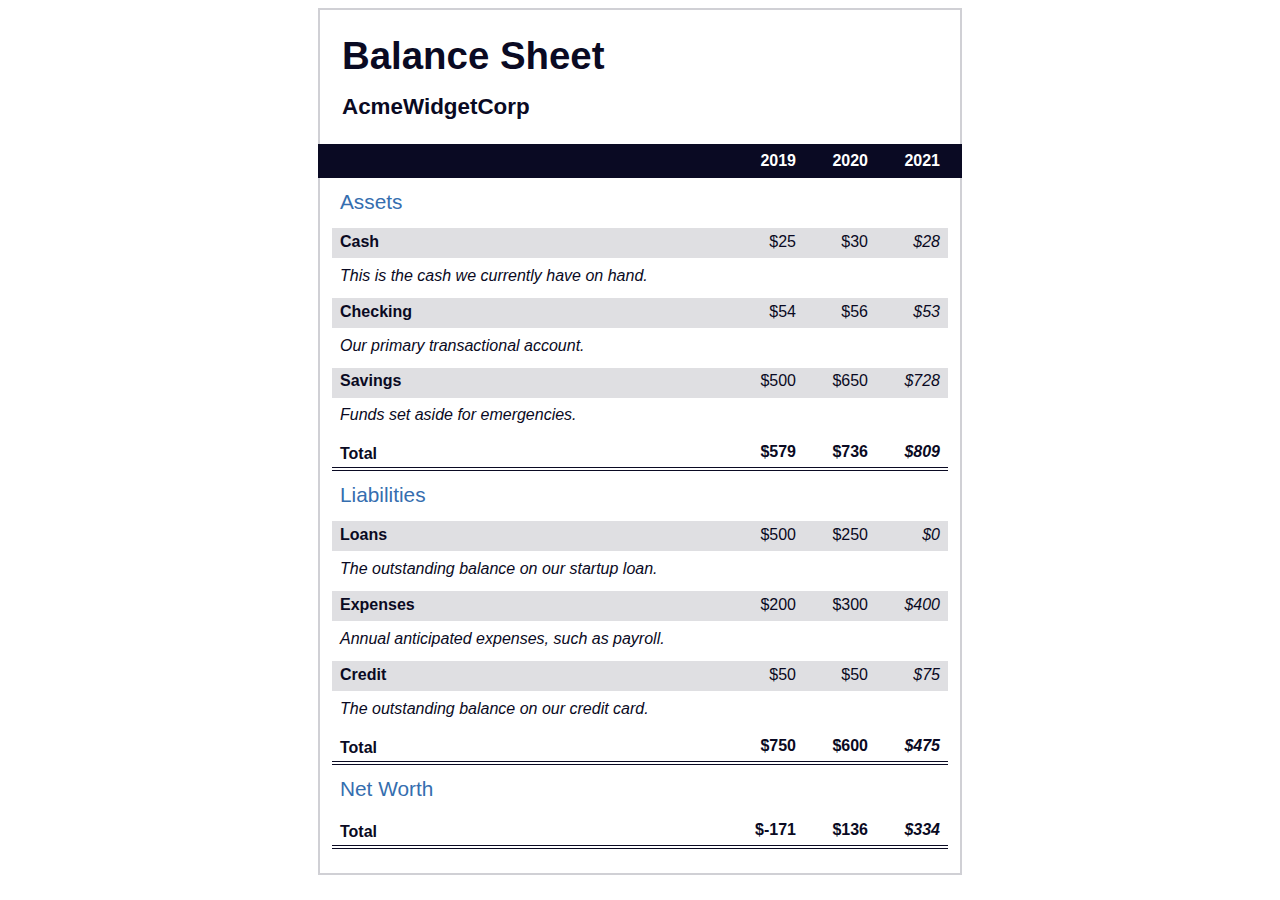
<file: balance-sheet/index.html>
<!DOCTYPE html>
<html lang="en">
  <head>
    <meta charset="UTF-8">
    <meta name="viewport" content="width=device-width, initial-scale=1.0">
    <title>Balance Sheet</title>
    <link rel="stylesheet" href="./styles.css">
  </head>
  <body>
    <main>
      <section>
        <h1>
          <span class="flex">
            <span>AcmeWidgetCorp</span>
            <span>Balance Sheet</span>
          </span>
        </h1>
        <div id="years" aria-hidden="true">
          <span class="year">2019</span>
          <span class="year">2020</span>
          <span class="year">2021</span>
        </div>
        <div class="table-wrap">
          <table>
            <caption>Assets</caption>
            <thead>
              <tr>
                <td></td>
                <th><span class="sr-only year">2019</span></th>
                <th><span class="sr-only year">2020</span></th>
                <th class="current"><span class="sr-only year">2021</span></th>
              </tr>
            </thead>
            <tbody>
              <tr class="data">
                <th>Cash <span class="description">This is the cash we currently have on hand.</span></th>
                <td>$25</td>
                <td>$30</td>
                <td class="current">$28</td>
              </tr>
              <tr class="data">
                <th>Checking <span class="description">Our primary transactional account.</span></th>
                <td>$54</td>
                <td>$56</td>
                <td class="current">$53</td>
              </tr>
              <tr class="data">
                <th>Savings <span class="description">Funds set aside for emergencies.</span></th>
                <td>$500</td>
                <td>$650</td>
                <td class="current">$728</td>
              </tr>
              <tr class="total">
                <th>Total <span class="sr-only">Assets</span></th>
                <td>$579</td>
                <td>$736</td>
                <td class="current">$809</td>
              </tr>
            </tbody>
          </table>
          <table>
            <caption>Liabilities</caption>
            <thead>
              <tr>
              <td></td>
              <th><span class="sr-only">2019</span></th>
              <th><span class="sr-only">2020</span></th>
              <th><span class="sr-only">2021</span></th>
              </tr>
            </thead>
            <tbody>
              <tr class="data">
                <th>Loans <span class="description">The outstanding balance on our startup loan.</span></th>
                <td>$500</td>
                <td>$250</td>
                <td class="current">$0</td>
              </tr>
              <tr class="data">
                <th>Expenses <span class="description">Annual anticipated expenses, such as payroll.</span></th>
                <td>$200</td>
                <td>$300</td>
                <td class="current">$400</td>
              </tr>
              <tr class="data">
                <th>Credit <span class="description">The outstanding balance on our credit card.</span></th>
                <td>$50</td>
                <td>$50</td>
                <td class="current">$75</td>
              </tr>
              <tr class="total">
                <th>Total <span class="sr-only">Liabilities</span></th>
                <td>$750</td>
                <td>$600</td>
                <td class="current">$475</td>
              </tr>
            </tbody>
          </table>
          <table>
            <caption>Net Worth</caption>
            <thead>
              <tr>
              <td></td>
              <th><span class="sr-only">2019</span></th>
              <th><span class="sr-only">2020</span></th>
              <th><span class="sr-only">2021</span></th>
              </tr>
            </thead>
            <tbody>
              <tr class="total">
                <th>Total <span class="sr-only">Net Worth</span></th>
                <td>$-171</td>
                <td>$136</td>
                <td class="current">$334</td>
              </tr>
            </tbody>
          </table>
        </div>
      </section>
    </main>
  </body>
</html>
</file>
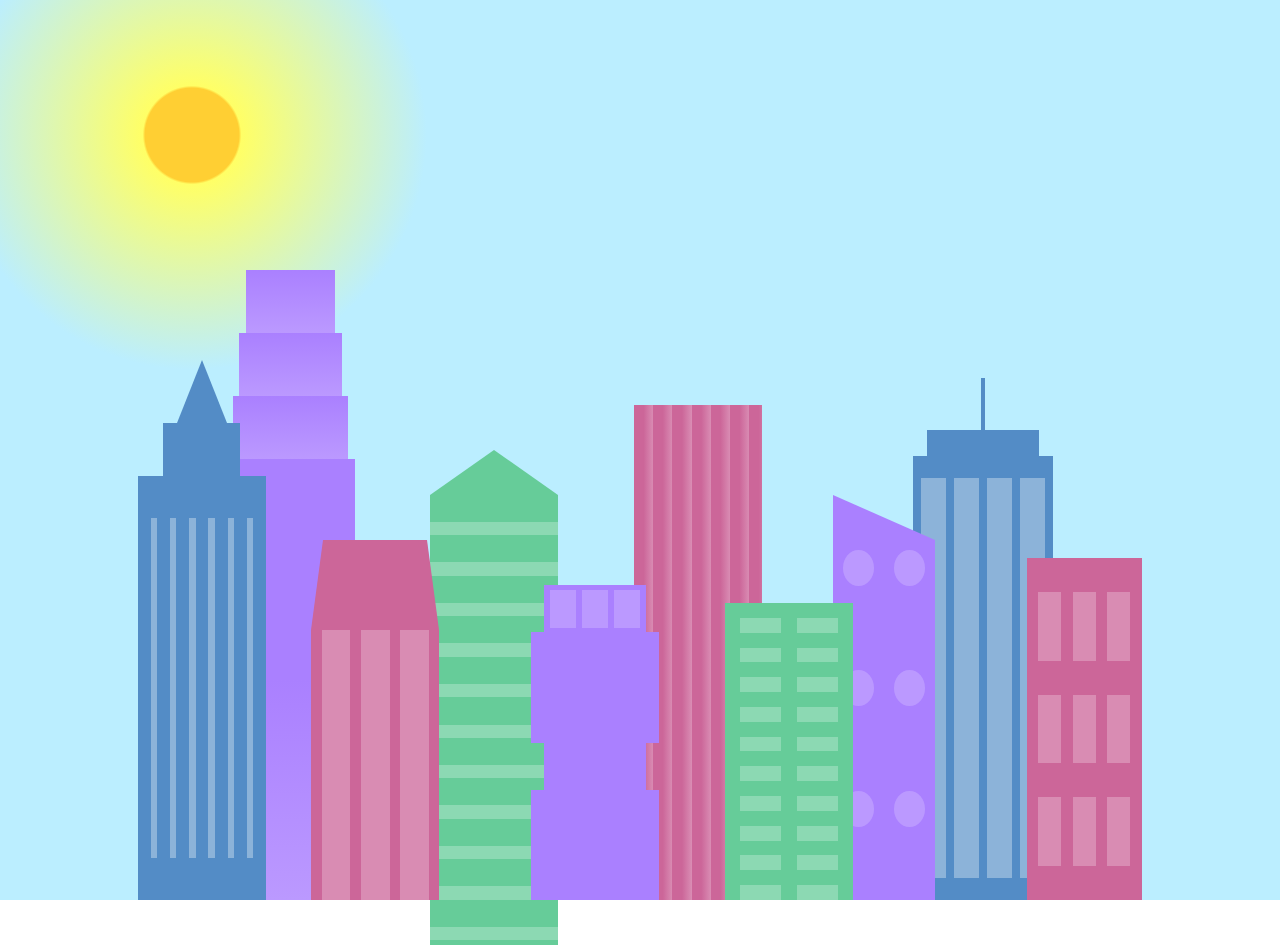
<file: city-skyline/index.html>
<!DOCTYPE html>
<html lang="en">    
  <head>
    <meta charset="UTF-8">
    <title>City Skyline</title>
    <link href="styles.css" rel="stylesheet" />   
  </head>

  <body>
    <div class="background-buildings sky">
      <div></div>
      <div></div>
      <div class="bb1 building-wrap">
        <div class="bb1a bb1-window"></div>
        <div class="bb1b bb1-window"></div>
        <div class="bb1c bb1-window"></div>
        <div class="bb1d"></div>
      </div>
      <div class="bb2">
        <div class="bb2a"></div>
        <div class="bb2b"></div>
      </div>
      <div class="bb3"></div>
      <div></div>
      <div class="bb4 building-wrap">
        <div class="bb4a"></div>
        <div class="bb4b"></div>
        <div class="bb4c window-wrap">
          <div class="bb4-window"></div>
          <div class="bb4-window"></div>
          <div class="bb4-window"></div>
          <div class="bb4-window"></div>
        </div>
      </div>
      <div></div>
      <div></div>
    </div>

    <div class="foreground-buildings">
      <div></div>
      <div></div>
      <div class="fb1 building-wrap">
        <div class="fb1a"></div>
        <div class="fb1b"></div>
        <div class="fb1c"></div>
      </div>
      <div class="fb2">
        <div class="fb2a"></div>
        <div class="fb2b window-wrap">
          <div class="fb2-window"></div>
          <div class="fb2-window"></div>
          <div class="fb2-window"></div>
        </div>
      </div>
      <div></div>
      <div class="fb3 building-wrap">
        <div class="fb3a window-wrap">
          <div class="fb3-window"></div>
          <div class="fb3-window"></div>
          <div class="fb3-window"></div>
        </div>
        <div class="fb3b"></div>
        <div class="fb3a"></div>
        <div class="fb3b"></div>
      </div>
      <div class="fb4">
        <div class="fb4a"></div>
        <div class="fb4b">
          <div class="fb4-window"></div>
          <div class="fb4-window"></div>
          <div class="fb4-window"></div>
          <div class="fb4-window"></div>
          <div class="fb4-window"></div>
          <div class="fb4-window"></div>
        </div>
      </div>
      <div class="fb5"></div>
      <div class="fb6"></div>
      <div></div>
      <div></div>
    </div>
  </body>
</html>
</file>
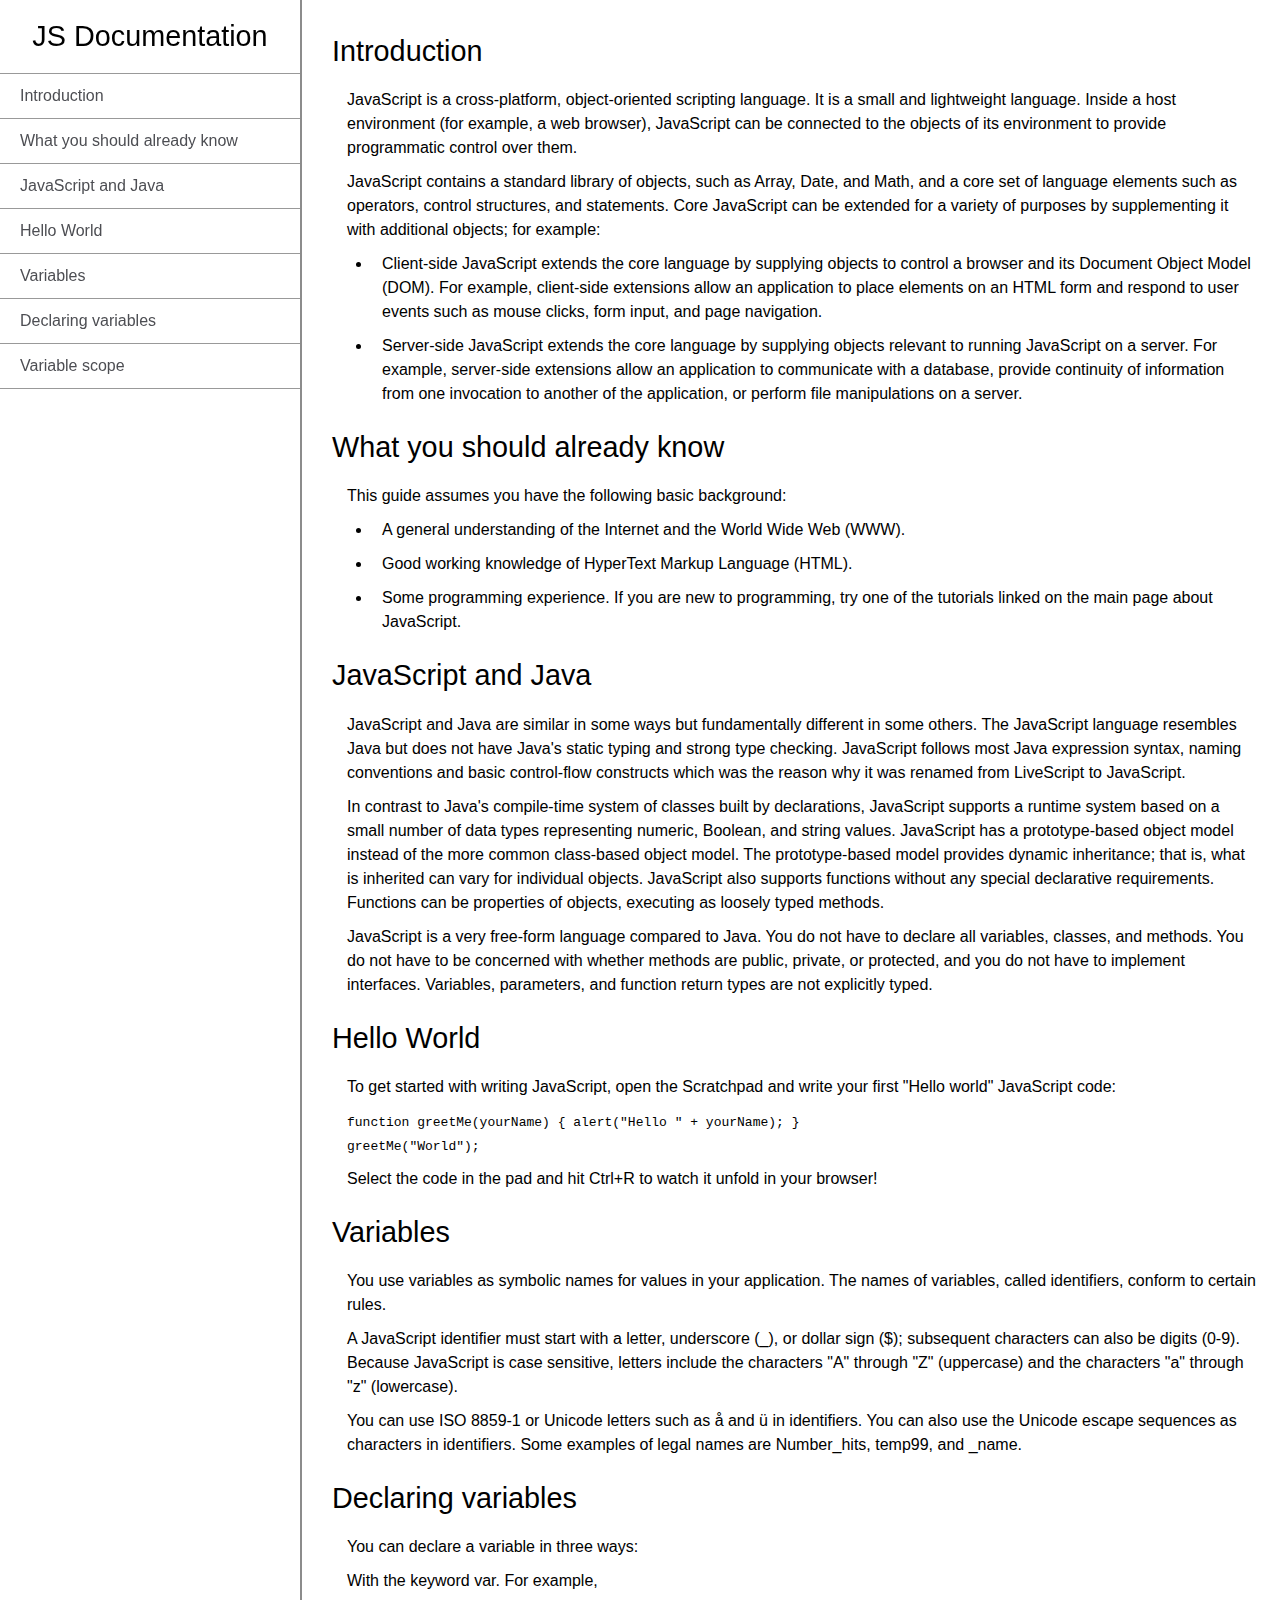
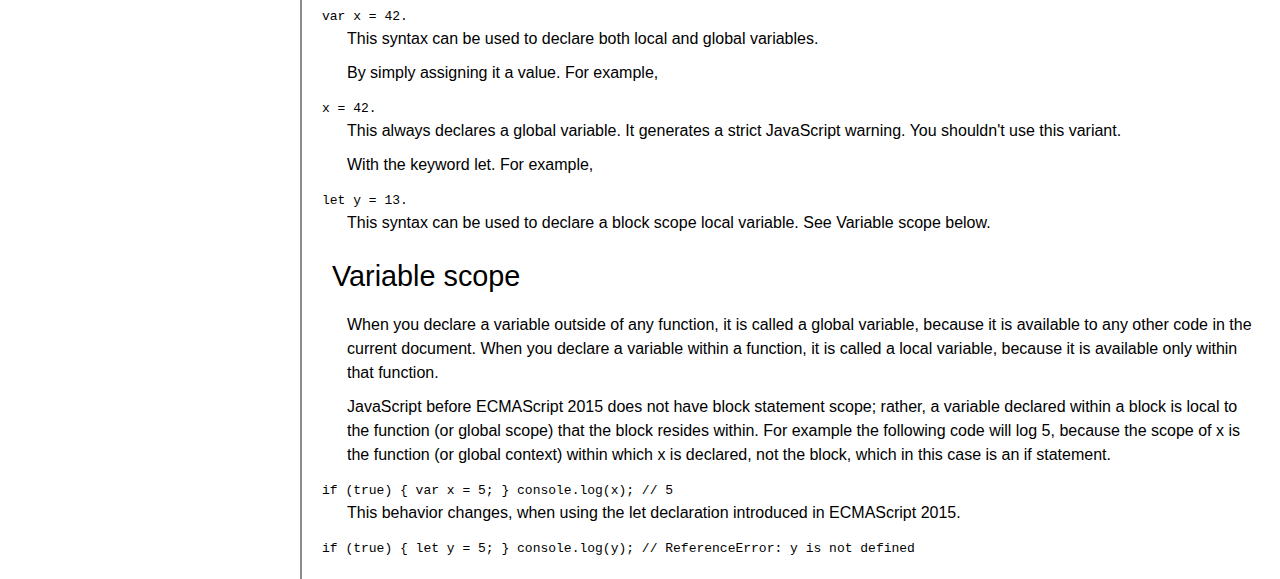
<file: documentation_page/index.html>
<!DOCTYPE html>
<html lang="en">
  <head>
    <meta charset="utf-8" />
    <meta name="viewport" content="width=device-width, initial-scale=1.0" />
    <link rel="stylesheet" href="styles.css">
  </head>
  <body>
    <nav id="navbar">
      <header>JS Documentation</header>
      <ul>
        <li><a href="#Introduction"class="nav-link" >Introduction<a/></li>
        <li><a href="#What_you_should_already_know"class="nav-link" >What you should already know<a/></li>
        <li><a href="#JavaScript_and_Java"class="nav-link" >JavaScript and Java<a/></li>
        <li><a href="#Hello_World"class="nav-link" >Hello World<a/></li>
        <li><a href="#Variables"class="nav-link" >Variables<a/></li>
        <li><a href="#Declaring_variables"class="nav-link" >Declaring variables<a/></li>
        <li><a href="#Variable_scope"class="nav-link" >Variable scope<a/></li>
      </ul>       
    </nav>

    <main id="main-doc">      
      <section class="main-section" id="Introduction">
        <header>Introduction</header>
        <p>JavaScript is a cross-platform, object-oriented scripting language. It is a small and lightweight language. Inside a host environment (for example, a web browser), JavaScript can be connected to the objects of its environment to provide programmatic control over them.</p>
        <p>JavaScript contains a standard library of objects, such as Array, Date, and Math, and a core set of language elements such as operators, control structures, and statements. Core JavaScript can be extended for a variety of purposes by supplementing it with additional objects; for example:</p>
        <ul>
          <li>Client-side JavaScript extends the core language by supplying objects to control a browser and its Document Object Model (DOM). For example, client-side extensions allow an application to place elements on an HTML form and respond to user events such as mouse clicks, form input, and page navigation.</li>
          <li>Server-side JavaScript extends the core language by supplying objects relevant to running JavaScript on a server. For example, server-side extensions allow an application to communicate with a database, provide continuity of information from one invocation to another of the application, or perform file manipulations on a server.</li>
        </ul>        
      </section>
      <section class="main-section" id="What_you_should_already_know">
        <header>What you should already know</header>
        <p>This guide assumes you have the following basic background:</p>
        <ul>
          <li>A general understanding of the Internet and the World Wide Web (WWW).</li>
          <li>Good working knowledge of HyperText Markup Language (HTML).</li>
          <li>Some programming experience. If you are new to programming, try one of the tutorials linked on the main page about JavaScript.</li>
        </ul>        
      </section>
      <section class="main-section" id="JavaScript_and_Java">
        <header>JavaScript and Java</header>
        <p>JavaScript and Java are similar in some ways but fundamentally different in some others. The JavaScript language resembles Java but does not have Java's static typing and strong type checking. JavaScript follows most Java expression syntax, naming conventions and basic control-flow constructs which was the reason why it was renamed from LiveScript to JavaScript.</p>

        <p>In contrast to Java's compile-time system of classes built by declarations, JavaScript supports a runtime system based on a small number of data types representing numeric, Boolean, and string values. JavaScript has a prototype-based object model instead of the more common class-based object model. The prototype-based model provides dynamic inheritance; that is, what is inherited can vary for individual objects. JavaScript also supports functions without any special declarative requirements. Functions can be properties of objects, executing as loosely typed methods.</p>

        <p>JavaScript is a very free-form language compared to Java. You do not have to declare all variables, classes, and methods. You do not have to be concerned with whether methods are public, private, or protected, and you do not have to implement interfaces. Variables, parameters, and function return types are not explicitly typed.</p>
      </section>
      <section class="main-section" id="Hello_World">
        <header>Hello World</header>
        <p>To get started with writing JavaScript, open the Scratchpad and write your first "Hello world" JavaScript code:<p/>
        <code>function greetMe(yourName) { alert("Hello " + yourName); }</br>
greetMe("World");</code>
        <p>Select the code in the pad and hit Ctrl+R to watch it unfold in your browser!</p>
      </section>
      <section class="main-section" id="Variables">
        <header>Variables</header>
        <p>You use variables as symbolic names for values in your application. The names of variables, called identifiers, conform to certain rules.</p>

        <p>A JavaScript identifier must start with a letter, underscore (_), or dollar sign ($); subsequent characters can also be digits (0-9). Because JavaScript is case sensitive, letters include the characters "A" through "Z" (uppercase) and the characters "a" through "z" (lowercase).</p>

        <p>You can use ISO 8859-1 or Unicode letters such as å and ü in identifiers. You can also use the Unicode escape sequences as characters in identifiers. Some examples of legal names are Number_hits, temp99, and _name.</p>
      </section>
      <section class="main-section" id="Declaring_variables">
        <header>Declaring variables</header>
        <p>You can declare a variable in three ways:</p>
        <p>With the keyword var. For example,</p>
        <code>var x = 42.</code>
        <p>This syntax can be used to declare both local and global variables.</p>

        <p>By simply assigning it a value. For example,</p>
        <code>x = 42.</code>
        <p>This always declares a global variable. It generates a strict JavaScript warning. You shouldn't use this variant.</p>

        <p>With the keyword let. For example,</p>
        <code>let y = 13.</code>
        <p>This syntax can be used to declare a block scope local variable. See Variable scope below.</p>
      </section>
      <section class="main-section" id="Variable_scope">
        <header>Variable scope</header>
        <p>When you declare a variable outside of any function, it is called a global variable, because it is available to any other code in the current document. When you declare a variable within a function, it is called a local variable, because it is available only within that function.</p>

        <p>JavaScript before ECMAScript 2015 does not have block statement scope; rather, a variable declared within a block is local to the function (or global scope) that the block resides within. For example the following code will log 5, because the scope of x is the function (or global context) within which x is declared, not the block, which in this case is an if statement.</p>

      <code>if (true) { var x = 5; } console.log(x); // 5 </code>
      <p>This behavior changes, when using the let declaration introduced in ECMAScript 2015.</p>

      <code>if (true) { let y = 5; } console.log(y); // ReferenceError: y is
not defined</code>
      </section>
    </main>
  </body>
</html>
</file>
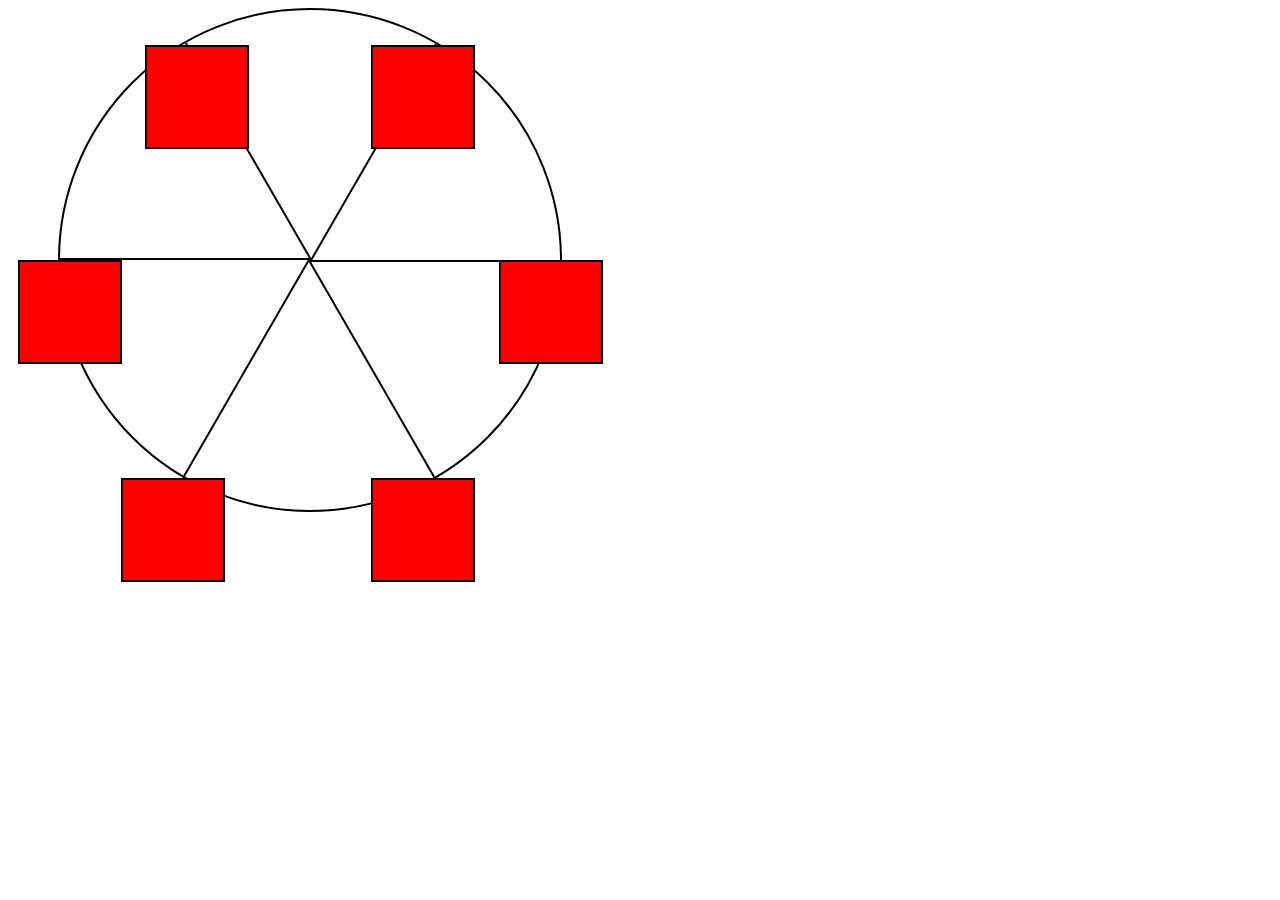
<file: ferris-wheel/index.html>
<!DOCTYPE html>
<html lang="en">
  <head>
    <meta charset="UTF-8">
    <title>Ferris Wheel</title>
    <link rel="stylesheet" href="./styles.css">
  </head>
  <body>
    <div class="wheel">
      <span class="line"></span>
      <span class="line"></span>
      <span class="line"></span>
      <span class="line"></span>
      <span class="line"></span>
      <span class="line"></span>

      <div class="cabin"></div>
      <div class="cabin"></div>
      <div class="cabin"></div>
      <div class="cabin"></div>
      <div class="cabin"></div>
      <div class="cabin"></div>
    </div>
  </body>
</html>
</file>
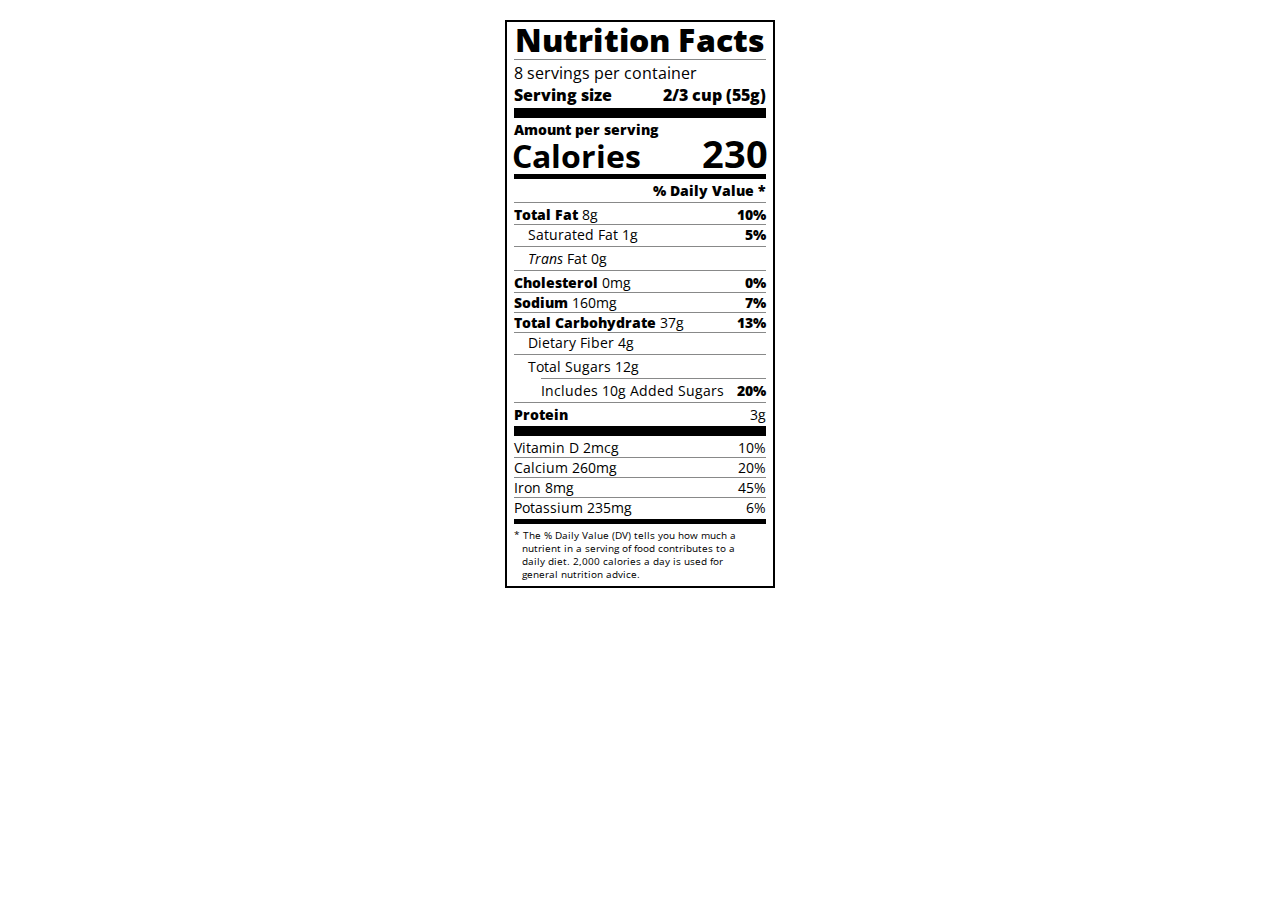
<file: nutrition-label/index.html>
<!DOCTYPE html>
<html lang="en">

<head>
  <meta charset="UTF-8">
  <title>Nutrition Label</title>
  <link href="https://fonts.googleapis.com/css?family=Open+Sans:400,700,800" rel="stylesheet">
  <link href="./styles.css" rel="stylesheet">
</head>

<body>
  <div class="label">
    <header>
      <h1 class="bold">Nutrition Facts</h1>
      <div class="divider"></div>
      <p>8 servings per container</p>
      <p class="bold">Serving size <span>2/3 cup (55g)</span></p>
    </header>
    <div class="divider large"></div>
    <div class="calories-info">
      <div class="left-container">
        <h2 class="bold small-text">Amount per serving</h2>
        <p>Calories</p>
      </div>
      <span class="right">230</span>
    </div>
    <div class="divider medium"></div>
    <div class="daily-value small-text">
      <p class="bold right no-divider">% Daily Value *</p>
      <div class="divider"></div>
      <p><span><span class="bold">Total Fat</span> 8g</span> <span class="bold right">10%</span></p>
      <p class="indent no-divider">Saturated Fat 1g <span class="bold right">5%</span></p>
      <div class="divider"></div>
      <p class="indent no-divider"><span><i>Trans</i> Fat 0g</span></p>
      <div class="divider"></div>
      <p><span><span class="bold">Cholesterol</span> 0mg</span> <span class="right bold">0%</span></p>
      <p><span><span class="bold">Sodium</span> 160mg</span> <span class="right bold">7%</span></p>
      <p><span><span class="bold">Total Carbohydrate</span> 37g</span> <span class="right bold">13%</span></p>
      <p class="indent no-divider">Dietary Fiber 4g</p>
      <div class="divider"></div>
      <p class="indent no-divider">Total Sugars 12g</p>
      <div class="divider double-indent"></div>
      <p class="double-indent no-divider">Includes 10g Added Sugars <span class="right bold">20%</span>
      <div class="divider"></div>
      <p class="no-divider"><span class="bold">Protein</span> 3g</p>
      <div class="divider large"></div>
      <p>Vitamin D 2mcg <span>10%</span></p>
      <p>Calcium 260mg <span>20%</span></p>
      <p>Iron 8mg <span>45%</span></p>
      <p class="no-divider">Potassium 235mg <span>6%</span></p>
    </div>
    <div class="divider medium"></div>
    <p class="note">* The % Daily Value (DV) tells you how much a nutrient in a serving of food contributes to a daily
      diet. 2,000 calories a day is used for general nutrition advice.</p>
  </div>
</body>
</html>
</file>
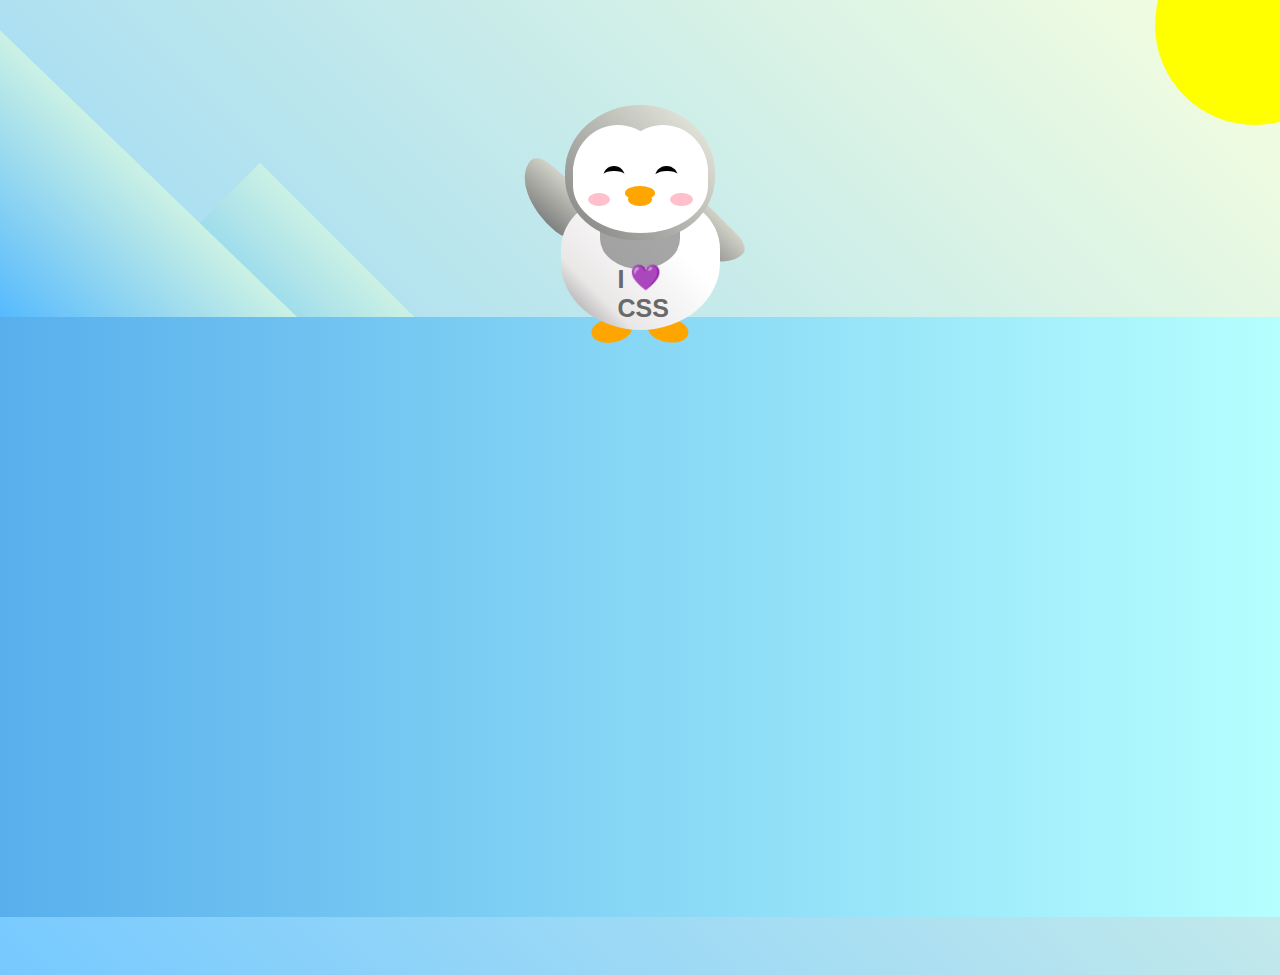
<file: penguin-animation/index.html>
<!DOCTYPE html>
<html lang="en">
  <head>
    <meta charset="UTF-8" />
    <link rel="stylesheet" href="./styles.css" />
    <title>Penguin</title>
    <meta name="viewport" content="width=device-width, initial-scale=1.0" />
  </head>

  <body>
    <div class="left-mountain"></div>
    <div class="back-mountain"></div>
    <div class="sun"></div>
    <div class="penguin">
      <div class="penguin-head">
        <div class="face left"></div>
        <div class="face right"></div>
        <div class="chin"></div>
        <div class="eye left">
          <div class="eye-lid"></div>
        </div>
        <div class="eye right">
          <div class="eye-lid"></div>
        </div>
        <div class="blush left"></div>
        <div class="blush right"></div>
        <div class="beak top"></div>
        <div class="beak bottom"></div>
      </div>
      <div class="shirt">
        <div>💜</div>
        <p>I CSS</p>
      </div> 
      <div class="penguin-body">
        <div class="arm left"></div>
        <div class="arm right"></div>
        <div class="foot left"></div>
        <div class="foot right"></div>
      </div>
    </div>

    <div class="ground"></div>
  </body>
</html>
</file>
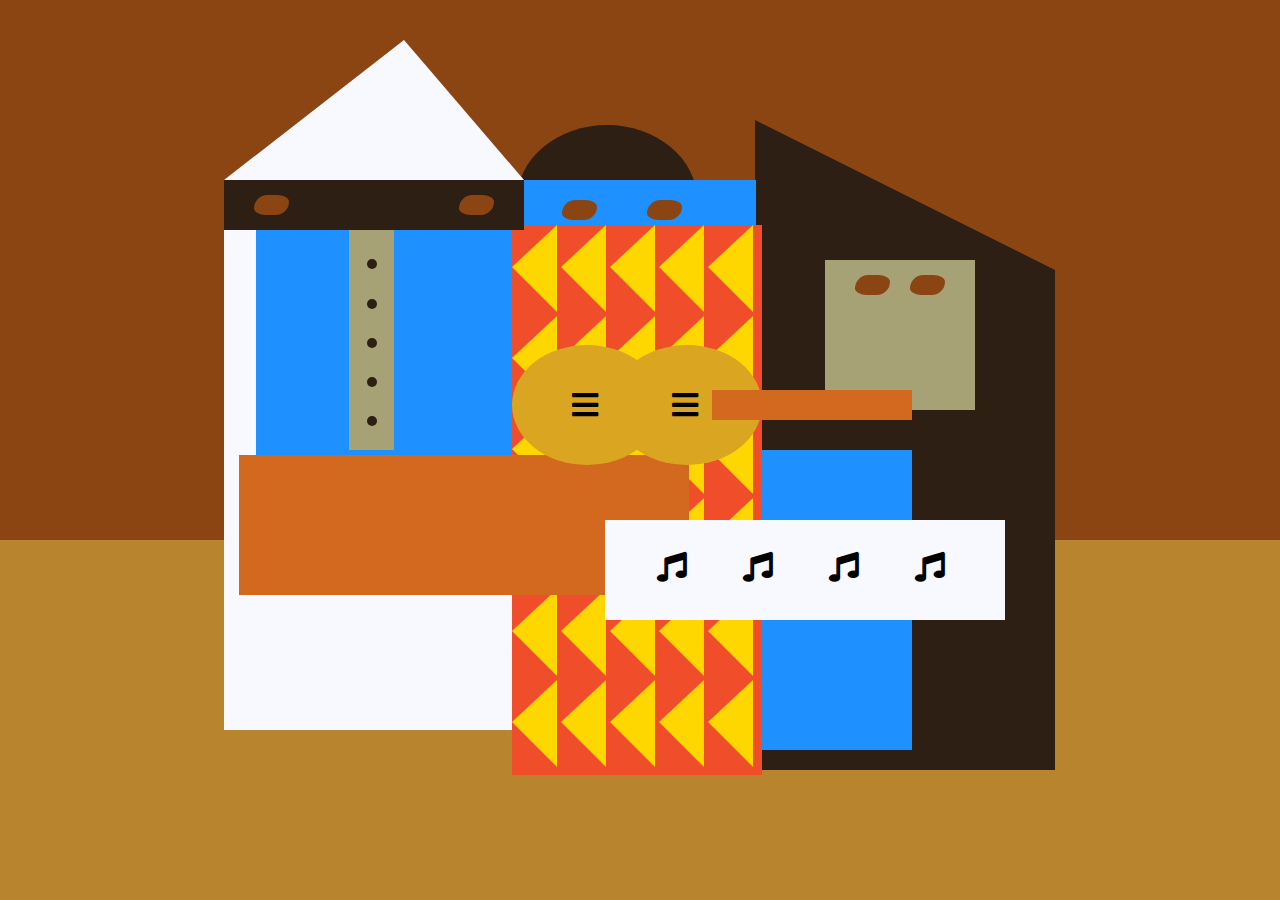
<file: picasso-painting/index.html>
<!DOCTYPE html>
<html lang="en">
  <head>
    <meta charset="utf-8">
    <title>Picasso Painting</title>
    <link rel="stylesheet" href="./styles.css" />
    <link rel="stylesheet" href="https://use.fontawesome.com/releases/v5.8.2/css/all.css">
  </head>
  <body>
    <div id="back-wall"></div>
    <div class="characters">
      <div id="offwhite-character">
        <div id="white-hat"></div>
        <div id="black-mask">
          <div class="eyes left"></div>
          <div class="eyes right"></div>
        </div>
        <div id="gray-instrument">
          <div class="black-dot"></div>
          <div class="black-dot"></div>
          <div class="black-dot"></div>
          <div class="black-dot"></div>
          <div class="black-dot"></div>
        </div>
        <div id="tan-table"></div>
      </div>
      <div id="black-character">
        <div id="black-hat"></div>
        <div id="gray-mask">
          <div class="eyes left"></div>
          <div class="eyes right"></div>
        </div>
        <div id="white-paper">
          <i class="fas fa-music"></i>
          <i class="fas fa-music"></i>
          <i class="fas fa-music"></i>
          <i class="fas fa-music"></i>
        </div>
      </div>
      <div class="blue" id="blue-left"></div>
      <div class="blue" id="blue-right"></div>
      <div id="orange-character">
        <div id="black-round-hat"></div>
        <div id="eyes-div">
          <div class="eyes left"></div>
          <div class="eyes right"></div>
        </div>
        <div id="triangles">
          <div class="triangle"></div>
          <div class="triangle"></div>
          <div class="triangle"></div>
          <div class="triangle"></div>
          <div class="triangle"></div>
          <div class="triangle"></div>
          <div class="triangle"></div>
          <div class="triangle"></div>
          <div class="triangle"></div>
          <div class="triangle"></div>
          <div class="triangle"></div>
          <div class="triangle"></div>
          <div class="triangle"></div>
          <div class="triangle"></div>
          <div class="triangle"></div>
          <div class="triangle"></div>
          <div class="triangle"></div>
          <div class="triangle"></div>
          <div class="triangle"></div>
          <div class="triangle"></div>
          <div class="triangle"></div>
          <div class="triangle"></div>
          <div class="triangle"></div>
          <div class="triangle"></div>
          <div class="triangle"></div>
          <div class="triangle"></div>
          <div class="triangle"></div>
          <div class="triangle"></div>
          <div class="triangle"></div>
          <div class="triangle"></div>
        </div>
        <div id="guitar">
          <div class="guitar" id="guitar-left">
            <i class="fas fa-bars"></i>
          </div>
          <div class="guitar" id="guitar-right">
            <i class="fas fa-bars"></i>
          </div>
          <div id="guitar-neck"></div>
        </div>
      </div>
    </div>
  </body>
</html>
</file>
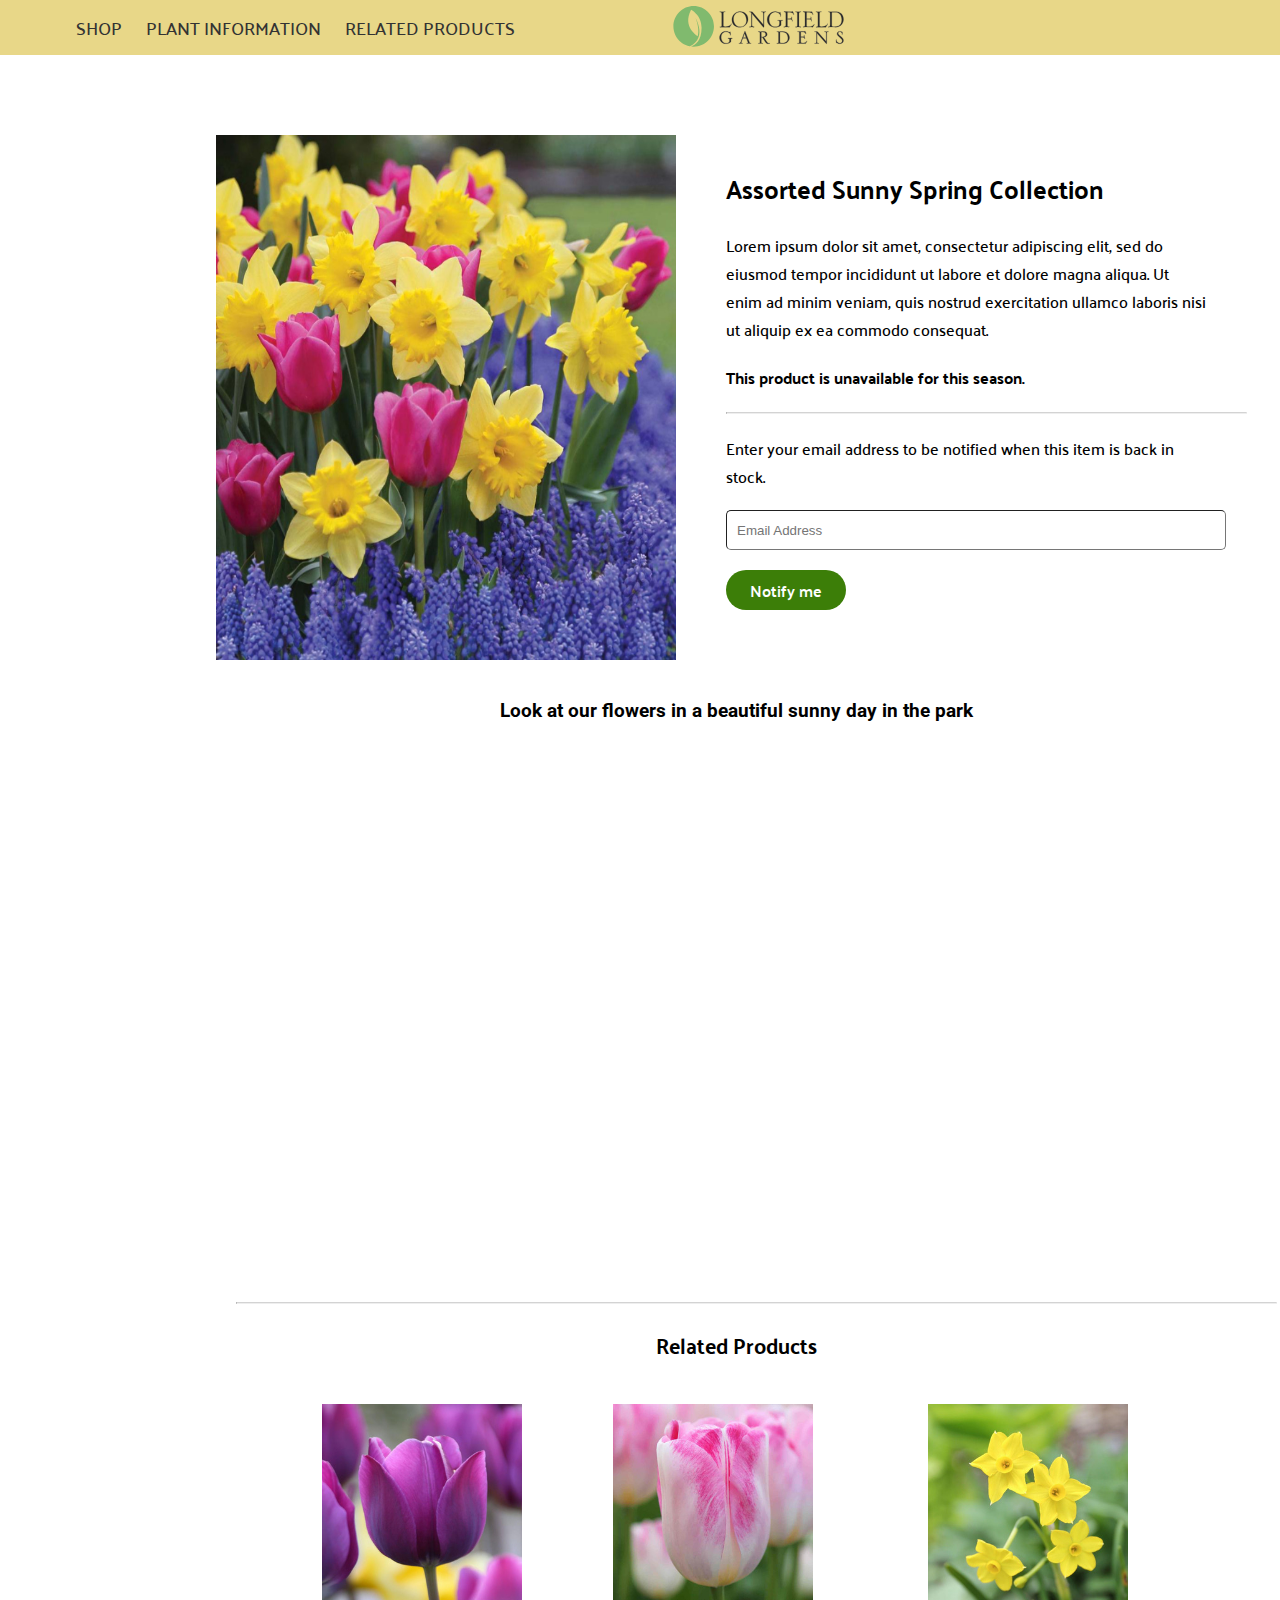
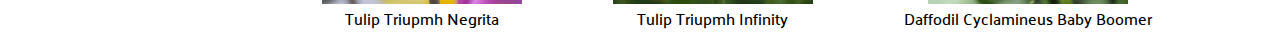
<file: product_page/index.html>
<!DOCTYPE html>
<html lang="en">
<head>
    <meta charset="UTF-8">
    <meta http-equiv="X-UA-Compatible" content="IE=edge">
    <meta name="viewport" content="width=device-width, initial-scale=1.0">
    <title>Product Landing Page</title>
    <link rel="stylesheet" href="styles.css" />
    <link rel="preconnect" href="https://fonts.googleapis.com">
    <link rel="preconnect" href="https://fonts.gstatic.com" crossorigin>
    <link href="https://fonts.googleapis.com/css2?family=Roboto:wght@100&display=swap" rel="stylesheet">  
    <link href="https://fonts.googleapis.com/css2?family=Palanquin&display=swap" rel="stylesheet">
</head>
<body> 
    <header id="header" class="header">
        
            <nav id="nav-bar">
                <ul>
                    <li><a href="#shop" class="nav-link">Shop</a></li>
                    <li><a href="#information" class="nav-link">Plant information</a></li>
                    <li><a href="#related" class="nav-link">Related Products</a></li>
                </ul>           
            </nav>
            <img id="header-img" alt="product logo" src="images/logo.svg" />
        
        
    </header>
    <main class="grid-container">
        <div class="grid-content about" id="shop">
            
            <img src="./images/flowers.jpg" width="460px"/>
            <section class="product-desctiption">
                <h1 class="product-name">Assorted Sunny Spring Collection</h1>
                <p>Lorem ipsum dolor sit amet, consectetur adipiscing elit, sed do eiusmod tempor incididunt ut labore et dolore magna aliqua. Ut enim ad minim veniam, quis nostrud exercitation ullamco laboris nisi ut aliquip ex ea commodo consequat.</p>
                <p class="annousment">This product is unavailable for this season.</p>
                <hr />
                <form id="form" action="https://www.freecodecamp.com/email-submit">
                    <p>Enter your email address to be notified when this item is back in stock.</p>
                    <input id="email" name="email" type="email" placeholder="Email Address" /><br>
                    <input type="submit" id="submit" value="Notify me" class="email-submit">                       
                </form>
                
            </section>  
            
        </div>
        <div class="grid-content video-content" id="information">
            <h3>Look at our flowers in a beautiful sunny day in the park</h3>
            <iframe id="video" width="760" height="520" src="https://www.youtube.com/embed/wghWxdN7rW0" title="Keukenhof 2023 - Enjoy a nice sunny day in the beautiful spring garden - 4k" frameborder="0" allow="accelerometer; autoplay; clipboard-write; encrypted-media; gyroscope; picture-in-picture; web-share" allowfullscreen></iframe>
                
        </div>
        
        
        
        <div id="related" class="grid-content related-products">
            <hr>
            <h2>Related Products</h2>
            <div class="image-labels">
                <figure>
                    <img src="images/Tulip-Triumph-Negrita.jpg" height="200" >
                    <figcaption>Tulip Triupmh Negrita</figcaption>
                </figure>
                <figure>
                    <img src="images/Tulip-Triumph-Infinity.jpg" height="200" >
                    <figcaption>Tulip Triupmh Infinity</figcaption>
                </figure>
                <figure>
                    <img src="images/Daffodil-Cyclamineus.jpg" height="200" >
                    <figcaption>Daffodil Cyclamineus Baby Boomer</figcaption>
                </figure>
            </div>            
        </div>            
    </main>
    
</body>
</html>
</file>
<file: balance-sheet/styles.css>
span[class~="sr-only"] {
    border: 0 !important;
    clip: rect(1px, 1px, 1px, 1px) !important;
    clip-path: inset(50%) !important;
    -webkit-clip-path: inset(50%) !important;
    height: 1px !important;
    width: 1px !important;
    position: absolute !important;
    overflow: hidden !important;
    white-space: nowrap !important;
    padding: 0 !important;
    margin: -1px !important;
  }
  
  html {
    box-sizing: border-box;
  }
  
  body {
    font-family: sans-serif;
    color: #0a0a23;
  }
  
  h1 {
    max-width: 37.25rem;
    margin: 0 auto;
    padding: 1.5rem 1.25rem;
  }
  
  h1 .flex {
    display: flex;
    flex-direction: column-reverse;
    gap: 1rem;
  }
  
  h1 .flex span:first-of-type {
    font-size: 0.7em;
  }
  
  h1 .flex span:last-of-type {
    font-size: 1.2em;
  }
  
  section {
    max-width: 40rem;
    margin: 0 auto;
    border: 2px solid #d0d0d5;
  }
  
  #years {
    display: flex;
    justify-content: flex-end;
    position: sticky;
    top: 0;
    background: #0a0a23;
    color: #fff;
    z-index: 999;
    padding: 0.5rem calc(1.25rem + 2px) 0.5rem 0;
    margin: 0 -2px;
  }
  
  #years span[class] {
    font-weight: bold;
    width: 4.5rem;
    text-align: right;
  }
  
  .table-wrap {
    padding: 0 0.75rem 1.5rem 0.75rem;
  }
  
  table {
    border-collapse: collapse;
    border: 0;
    width: 100%;
    position: relative;
    margin-top: 3rem;
  }
  
  table caption {
    color: #356eaf;
    font-size: 1.3em;
    font-weight: normal;
    position: absolute;
    top: -2.25rem;
    left: 0.5rem;
  }
  
  tbody td {
    width: 100vw;
    min-width: 4rem;
    max-width: 4rem;
  }
  
  tbody th {
    width: calc(100% - 12rem);
  }
  
  tr[class="total"] {
    border-bottom: 4px double #0a0a23;
    font-weight: bold;
  }
  
  tr[class="total"] th {
    text-align: left;
    padding: 0.5rem 0 0.25rem 0.5rem;
  }
  
  tr.total td {
    text-align: right;
    padding: 0 0.25rem;
  }
  
  tr.total td:nth-of-type(3) {
    padding-right: 0.5rem;
  }
  
  tr.total:hover {
    background-color: #99c9ff;
  }
  
  td.current {
    font-style: italic;
  }
  
  tr.data {
    background-image: linear-gradient(to bottom, #dfdfe2 1.845rem, white 1.845rem);
  }
  
  tr.data th {
    text-align: left;
    padding-top: 0.3rem;
    padding-left: 0.5rem;
  }
  
  tr.data th .description {
    display: block;
    font-weight: normal;
    font-style: italic;
    padding: 1rem 0 0.75rem;
    margin-right: -13.5rem;
  }
  
  tr.data td {
    vertical-align: top;
    padding: 0.3rem 0.25rem 0;
    text-align: right;
  }
  
  tr.data td:last-of-type{
    padding-right: 0.5rem;
  }
</file>
<file: city-skyline/styles.css>
:root {
    --building-color1: #aa80ff;
    --building-color2: #66cc99;
    --building-color3: #cc6699;
    --building-color4: #538cc6;
    --window-color1: #bb99ff;
    --window-color2: #8cd9b3;
    --window-color3: #d98cb3;
    --window-color4: #8cb3d9;
  }
  
  * {
    box-sizing: border-box;
  }
  
  body {
    height: 100vh;
    margin: 0;
    overflow: hidden;
  }
  
  .background-buildings, .foreground-buildings {
    width: 100%;
    height: 100%;
    display: flex;
    align-items: flex-end;
    justify-content: space-evenly;
    position: absolute;
    top: 0;
  }
  
  .building-wrap {
    display: flex;
    flex-direction: column;
    align-items: center;
  }
  
  .window-wrap {
    display: flex;
    align-items: center;
    justify-content: space-evenly;
  }
  
  .sky {
    background: radial-gradient(
        closest-corner circle at 15% 15%,
        #ffcf33,
        #ffcf33 20%,
        #ffff66 21%,
        #bbeeff 100%
      );
  }
  
  /* BACKGROUND BUILDINGS - "bb" stands for "background building" */
  .bb1 {
    width: 10%;
    height: 70%;
  }
  
  .bb1a {
    width: 70%;
  }
    
  .bb1b {
    width: 80%;
  }
    
  .bb1c {
    width: 90%;
  }
  
  .bb1d {
    width: 100%;
    height: 70%;
    background: linear-gradient(
        var(--building-color1) 50%,
        var(--window-color1)
      );
  }
  
  .bb1-window {
    height: 10%;
    background: linear-gradient(
        var(--building-color1),
        var(--window-color1)
      );
  }
  
  .bb2 {
    width: 10%;
    height: 50%;
  }
  
  .bb2a {
    border-bottom: 5vh solid var(--building-color2);
    border-left: 5vw solid transparent;
    border-right: 5vw solid transparent;
  }
  
  .bb2b {
    width: 100%;
    height: 100%;
    background: repeating-linear-gradient(
        var(--building-color2),
        var(--building-color2) 6%,
        var(--window-color2) 6%,
        var(--window-color2) 9%
      );
  }
  
  .bb3 {
    width: 10%;
    height: 55%;
    background: repeating-linear-gradient(
        90deg,
        var(--building-color3),
        var(--building-color3),
        var(--window-color3) 15%
      );
  }
  
  .bb4 {
    width: 11%;
    height: 58%;
  }
  
  .bb4a {
    width: 3%;
    height: 10%;
    background-color: var(--building-color4);
  }
  
  .bb4b {
    width: 80%;
    height: 5%;
    background-color: var(--building-color4);
  }
    
  .bb4c {
    width: 100%;
    height: 85%;
    background-color: var(--building-color4);
  }
  
  .bb4-window {
    width: 18%;
    height: 90%;
    background-color: var(--window-color4);
  }
  
  /* FOREGROUND BUILDINGS - "fb" stands for "foreground building" */
  .fb1 {
    width: 10%;
    height: 60%;
  }
  
  .fb1a {
    border-bottom: 7vh solid var(--building-color4);
    border-left: 2vw solid transparent;
    border-right: 2vw solid transparent;
  }
  
  .fb1b {
    width: 60%;
    height: 10%;
    background-color: var(--building-color4);
  }
    
  .fb1c {
    width: 100%;
    height: 80%;
    background: repeating-linear-gradient(
        90deg,
        var(--building-color4),
        var(--building-color4) 10%,
        transparent 10%,
        transparent 15%
      ),
      repeating-linear-gradient(
        var(--building-color4),
        var(--building-color4) 10%,
        var(--window-color4) 10%,
        var(--window-color4) 90%
      );
  }
  
  .fb2 {
    width: 10%;
    height: 40%;
  }
  
  .fb2a {
    width: 100%;
    border-bottom: 10vh solid var(--building-color3);
    border-left: 1vw solid transparent;
    border-right: 1vw solid transparent;
  }
  
  .fb2b {
    width: 100%;
    height: 75%;
    background-color: var(--building-color3);
  }
  
  .fb2-window {
    width: 22%;
    height: 100%;
    background-color: var(--window-color3);
  }
  
  .fb3 {
    width: 10%;
    height: 35%;
  }
    
  .fb3a {
    width: 80%;
    height: 15%;
    background-color: var(--building-color1);
  }
    
  .fb3b {
    width: 100%;
    height: 35%;
    background-color: var(--building-color1);
  }
  
  .fb3-window {
    width: 25%;
    height: 80%;
    background-color: var(--window-color1);
  }
  
  .fb4 {
    width: 8%;
    height: 45%;
    position: relative;
    left: 10%;
  }
  
  .fb4a {
    border-top: 5vh solid transparent;
    border-left: 8vw solid var(--building-color1);
  }
  
  .fb4b {
    width: 100%;
    height: 89%;
    background-color: var(--building-color1);
    display: flex;
    flex-wrap: wrap;
  }
  
  .fb4-window {
    width: 30%;
    height: 10%;
    border-radius: 50%;
    background-color: var(--window-color1);
    margin: 10%;
  }
  
  .fb5 {
    width: 10%;
    height: 33%;
    position: relative;
    right: 10%;
    background: repeating-linear-gradient(
        var(--building-color2),
        var(--building-color2) 5%,
        transparent 5%,
        transparent 10%
      ),
      repeating-linear-gradient(
        90deg,
        var(--building-color2),
        var(--building-color2) 12%,
        var(--window-color2) 12%,
        var(--window-color2) 44%
      );
  }
  
  .fb6 {
    width: 9%;
    height: 38%;
    background: repeating-linear-gradient(
        90deg,
        var(--building-color3),
        var(--building-color3) 10%,
        transparent 10%,
        transparent 30%
      ),
      repeating-linear-gradient(
        var(--building-color3),
        var(--building-color3) 10%,
        var(--window-color3) 10%,
        var(--window-color3) 30%
      );
  }
  
  @media (max-width: 1000px) {
    :root {
      --building-color1: #000;
      --building-color2: #000;
      --building-color3: #000;
      --building-color4: #000;
      --window-color1: #777;
    --window-color2: #777;
    --window-color3: #777;
    --window-color4: #777;
    }
    .sky {
      background: radial-gradient(
          closest-corner circle at 15% 15%,
          #ccc,
          #ccc 20%,
          #445 21%,
          #223 100%
        );
    }
  }
</file>
<file: documentation_page/styles.css>
* {
  padding: 0;
  margin: 0;
  box-sizing: border-box;
}

body {  
  
  font-family: 'Open Sans', Arial, sans-serif;
  line-height: 1.5;  
  
}

header {
  font-size: 1.8em;
  font-weight: lighter;
  padding: 10px;
  padding-bottom: 15px;
  
}

p {
  padding-left: 25px;
  padding-bottom: 10px;
}

li {  
  padding-bottom: 10px;
  padding-left: 10px;
}

nav li {
  list-style-type: none;  
}

main li {
  margin-left: 50px;
}

li a {
  text-decoration: none;
  color: #4d4e53;  
}

nav {
  display: block;
}

nav header {
  border-bottom: 1px solid #999999;
  padding: 15px;
  text-align: center;
}

nav li {
  border-bottom: 1px solid #999999;
  padding: 10px;
  padding-left: 20px;
}

#navbar {
  position: fixed;    
  
  width: 300px;
  
}

#main-doc {
  position: absolute;
  margin-left: 300px;
  padding: 20px;
}

section::after {
  content: "";
  display: table;
  clear: both;
}

main {
  border-left: 2px double #8c8c8c;
}

@media (max-width: 600px) {
  nav, article {
    width: 100%;
    height: auto;
  }
}
</file>
<file: ferris-wheel/styles.css>
.wheel {
    border: 2px solid black;
    border-radius: 50%;
    margin-left: 50px;
    position: absolute;
    height: 55vw;
    width: 55vw;
    max-width: 500px;
    max-height: 500px;
    animation-name: wheel;
    animation-duration: 10s;
    animation-iteration-count: infinite;
    animation-timing-function: linear;
  }
  
  .line {
    background-color: black;
    width: 50%;
    height: 2px;
    position: absolute;
    top: 50%;
    left: 50%;
    transform-origin: 0% 0%;
  }
  
  .line:nth-of-type(2) {
    transform: rotate(60deg);
  }
  .line:nth-of-type(3) {
    transform: rotate(120deg);
  }
  .line:nth-of-type(4) {
    transform: rotate(180deg);
  }
  .line:nth-of-type(5) {
    transform: rotate(240deg);
  }
  .line:nth-of-type(6) {
    transform: rotate(300deg);
  }
  
  .cabin {
    background-color: red;
    width: 20%;
    height: 20%;
    position: absolute;
    border: 2px solid;
    transform-origin: 50% 0%;
    animation: cabins 10s ease-in-out infinite;
  }
  
  .cabin:nth-of-type(1) {
    right: -8.5%;
    top: 50%;
  }
  .cabin:nth-of-type(2) {
    right: 17%;
    top: 93.5%;
  }
  .cabin:nth-of-type(3) {
    right: 67%;
    top: 93.5%;
  }
  .cabin:nth-of-type(4) {
    left: -8.5%;
    top: 50%;
  }
  .cabin:nth-of-type(5) {
    left: 17%;
    top: 7%;
  }
  .cabin:nth-of-type(6) {
    right: 17%;
    top: 7%;
  }
  
  @keyframes wheel {
     0% {
       transform: rotate(0deg);
     }
     100% {
       transform: rotate(360deg);
     }
  }
  
  @keyframes cabins {
    0% {
      transform: rotate(0deg);
    }
    25% {
      background-color: yellow;
    }
    50% {
      background-color: purple;
    }
    75% {
      background-color: yellow;
    }
    100% {
      transform: rotate(-360deg);
    }
  }
</file>
<file: nutrition-label/styles.css>
* {
    box-sizing: border-box;
  }
  
  html {
    font-size: 16px;
  }
  
  body {
    font-family: 'Open Sans', sans-serif;
  }
  
  .label {
    border: 2px solid black;
    width: 270px;
    margin: 20px auto;
    padding: 0 7px;
  }
  
  header h1 {
    text-align: center;
    margin: -4px 0;
    letter-spacing: 0.15px
  }
  
  p {
    margin: 0;
    display: flex;
    justify-content: space-between;
  }
  
  .divider {
    border-bottom: 1px solid #888989;
    margin: 2px 0;
  }
  
  .bold {
    font-weight: 800;
  }
  
  .large {
    height: 10px;
  }
  
  .large, .medium {
    background-color: black;
    border: 0;
  }
  
  .medium {
    height: 5px;
  }
  
  .small-text {
    font-size: 0.85rem;
  }
  
  
  .calories-info {
    display: flex;
    justify-content: space-between;
    align-items: flex-end;
  }
  
  .calories-info h2 {
    margin: 0;
  }
  
  .left-container p {
    margin: -5px -2px;
    font-size: 2em;
    font-weight: 700;
  }
  
  .calories-info span {
    margin: -7px -2px;
    font-size: 2.4em;
    font-weight: 700;
  }
  
  .right {
    justify-content: flex-end;
  }
  
  .indent {
    margin-left: 1em;
  }
  
  .double-indent {
    margin-left: 2em;
  }
  
  .daily-value p:not(.no-divider) {
    border-bottom: 1px solid #888989;
  }
  
  .note {
    font-size: 0.6rem;
    margin: 5px 0;
    padding: 0 8px;
    text-indent: -8px;
  }
</file>
<file: penguin-animation/styles.css>
:root {
    --penguin-face: white;
    --penguin-picorna: orange;
    --penguin-skin: gray;
  }
  
  body {
    background: linear-gradient(45deg, rgb(118, 201, 255), rgb(247, 255, 222));
    margin: 0;
    padding: 0;
    width: 100%;
    height: 100vh;
    overflow: hidden;
  }
  
  .left-mountain {
    width: 300px;
    height: 300px;
    background: linear-gradient(rgb(203, 241, 228), rgb(80, 183, 255));
    position: absolute;
    transform: skew(0deg, 44deg);
    z-index: 2;
    margin-top: 100px;
  }
  
  .back-mountain {
    width: 300px;
    height: 300px;
    background: linear-gradient(rgb(203, 241, 228), rgb(47, 170, 255));
    position: absolute;
    z-index: 1;
    transform: rotate(45deg);
    left: 110px;
    top: 225px;
  }
  
  .sun {
    width: 200px;
    height: 200px;
    background-color: yellow;
    position: absolute;
    border-radius: 50%;
    top: -75px;
    right: -75px;
  }
  
  .penguin {
    width: 300px;
    height: 300px;
    margin: auto;
    margin-top: 75px;
    z-index: 4;
    position: relative;
    transition: transform 1s ease-in-out 0ms;
  }
  
  .penguin * {
    position: absolute;
  }
  
  .penguin:active {
    transform: scale(1.5);
    cursor: not-allowed;
  }
  
  .penguin-head {
    width: 50%;
    height: 45%;
    background: linear-gradient(
      45deg,
      var(--penguin-skin),
      rgb(239, 240, 228)
    );
    border-radius: 70% 70% 65% 65%;
    top: 10%;
    left: 25%;
    z-index: 1;
  }
  
  .face {
    width: 60%;
    height: 70%;
    background-color: var(--penguin-face);
    border-radius: 70% 70% 60% 60%;
    top: 15%;
  }
  
  .face.left {
    left: 5%;
  }
  
  .face.right {
    right: 5%;
  }
  
  .chin {
    width: 90%;
    height: 70%;
    background-color: var(--penguin-face);
    top: 25%;
    left: 5%;
    border-radius: 70% 70% 100% 100%;
  }
  
  .eye {
    width: 15%;
    height: 17%;
    background-color: black;
    top: 45%;
    border-radius: 50%;
  }
  
  .eye.left {
    left: 25%;
  }
  
  .eye.right {
    right: 25%;
  }
  
  .eye-lid {
    width: 150%;
    height: 100%;
    background-color: var(--penguin-face);
    top: 25%;
    left: -23%;
    border-radius: 50%;
  }
  
  .blush {
    width: 15%;
    height: 10%;
    background-color: pink;
    top: 65%;
    border-radius: 50%;
  }
  
  .blush.left {
    left: 15%;
  }
  
  .blush.right {
    right: 15%;
  }
  
  .beak {
    height: 10%;
    background-color: var(--penguin-picorna);
    border-radius: 50%;
  }
  
  .beak.top {
    width: 20%;
    top: 60%;
    left: 40%;
  }
  
  .beak.bottom {
    width: 16%;
    top: 65%;
    left: 42%;
  }
  
  .shirt {
    font: bold 25px Helvetica, sans-serif;
    top: 165px;
    left: 127.5px;
    z-index: 1;
    color: #6a6969;
  }
  
  .shirt div {
    font-weight:  initial;
    top: 22.5px;
    left: 12px;
  }
  
  .penguin-body {
    width: 53%;
    height: 45%;
    background: linear-gradient(
      45deg,
      rgb(134, 133, 133) 0%,
      rgb(234, 231, 231) 25%,
      white 67%
    );
    border-radius: 80% 80% 100% 100%;
    top: 40%;
    left: 23.5%;
  }
  
  .penguin-body::before {
    content: "";
    position: absolute;
    width: 50%;
    height: 45%;
    background-color: var(--penguin-skin);
    top: 10%;
    left: 25%;
    border-radius: 0% 0% 100% 100%;
    opacity: 70%;
  }
  
  .arm {
    width: 30%;
    height: 60%;
    background: linear-gradient(
      90deg,
      var(--penguin-skin),
      rgb(209, 210, 199)
    );
    border-radius: 30% 30% 30% 120%;
    z-index: -1;
  }
  
  .arm.left {
    top: 35%;
    left: 5%;
    transform-origin: top left; 
    transform: rotate(130deg) scaleX(-1);
    animation: 3s linear infinite wave;
  }
  
  .arm.right {
    top: 0%;
    right: -5%;
    transform: rotate(-45deg);
  }
  
  @keyframes wave {
    10% {
      transform: rotate(110deg) scaleX(-1);
    }
    20% {
      transform: rotate(130deg) scaleX(-1);
    }
    30% {
      transform: rotate(110deg) scaleX(-1);
    }
    40% {
      transform: rotate(130deg) scaleX(-1);
    }
  }
  
  .foot {
    width:  15%;
    height: 30%;
    background-color: var(--penguin-picorna);
    top: 85%;
    border-radius: 50%;
    z-index: -1;
  }
  
  .foot.left {
    left: 25%;
    transform: rotate(80deg);
  }
  
  .foot.right {
    right: 25%;
    transform: rotate(-80deg);
  }
  
  .ground {
    width: 100vw;
    height: calc(100vh - 300px);
    background: linear-gradient(90deg, rgb(88, 175, 236), rgb(182, 255, 255));
    z-index: 3;
    position: absolute;
    margin-top: -58px;
  }
</file>
<file: picasso-painting/styles.css>
body {
    background-color: rgb(184, 132, 46);
  }
  
  #back-wall {
    background-color: #8B4513;
    width: 100%;
    height: 60%;
    position: absolute;
    top: 0;
    left: 0;
    z-index: -1;
  }
  
  #offwhite-character {
    width: 300px;
    height: 550px;
    background-color: GhostWhite;
    position: absolute;
    top: 20%;
    left: 17.5%;
  }
  
  #white-hat {
    width: 0;
    height: 0;
    border-style: solid;
    border-width: 0 120px 140px 180px;
    border-top-color: transparent;
    border-right-color: transparent;
    border-bottom-color: GhostWhite;
    border-left-color: transparent;
    position: absolute;
    top: -140px;
    left: 0;
  }
  
  #black-mask {
    width: 100%;
    height: 50px;
    background-color: rgb(45, 31, 19);
    position: absolute;
    top: 0;
    left: 0;
    z-index: 1;
  }
  
  #gray-instrument {
    width: 15%;
    height: 40%;
    background-color: rgb(167, 162, 117);
    position: absolute;
    top: 50px;
    left: 125px;
    z-index: 1;
  }
  
  .black-dot {
    width: 10px;
    height: 10px;
    background-color: rgb(45, 31, 19);
    border-radius: 50%;
    display: block;
    margin: auto;
    margin-top: 65%;
  }
  
  #tan-table {
    width: 450px;
    height: 140px;
    background-color: #D2691E;
    position: absolute;
    top: 275px;
    left: 15px;
    z-index: 1;
  }
  
  #black-character {
    width: 300px;
    height: 500px;
    background-color: rgb(45, 31, 19);
    position: absolute;
    top: 30%;
    left: 59%;
  }
  
  #black-hat {
    width: 0;
    height: 0;
    border-style: solid;
    border-width: 150px 0 0 300px;
    border-top-color: transparent;
    border-right-color: transparent;
    border-bottom-color: transparent;
    border-left-color: rgb(45, 31, 19);
    position: absolute;
    top: -150px;
    left: 0;
  }
  
  #gray-mask {
    width: 150px;
    height: 150px;
    background-color: rgb(167, 162, 117);
    position: absolute;
    top: -10px;
    left: 70px;
  }
  
  #white-paper {
    width: 400px;
    height: 100px;
    background-color: GhostWhite;
    position: absolute;
    top: 250px;
    left: -150px;
    z-index: 1;
  }
  
  .fa-music {
    display: inline-block;
    margin-top: 8%;
    margin-left: 13%;
  }
  
  .blue {
    background-color: #1E90FF;
  }
  
  #blue-left {
    width: 500px;
    height: 300px;
    position: absolute;
    top: 20%;
    left: 20%;
  }
  
  #blue-right {
    width: 400px;
    height: 300px;
    position: absolute;
    top: 50%;
    left: 40%;
  }
  
  #orange-character {
    width: 250px;
    height: 550px;
    background-color: rgb(240, 78, 42);
    position: absolute;
    top: 25%;
    left: 40%;
  }
  
  #black-round-hat {
    width: 180px;
    height: 150px;
    background-color: rgb(45, 31, 19);
    border-radius: 50%;
    position: absolute;
    top: -100px;
    left: 5px;
    z-index: -1;
  }
  
  #eyes-div {
    width: 180px;
    height: 50px;
    position: absolute;
    top: -40px;
    left: 20px;
    z-index: 3;
  }
  
  #triangles {
    width: 250px;
    height: 550px;
  }
  
  .triangle {
    width: 0;
    height: 0;
    border-style: solid;
    border-width: 42px 45px 45px 0;
    border-top-color: transparent;
    border-right-color: Gold; /* yellow */
    border-bottom-color: transparent;
    border-left-color: transparent;
    display: inline-block;
  }
  
  #guitar {
    width: 100%;
    height: 100px;
    position: absolute;
    top: 120px;
    left: 0px;
    z-index: 3;
  }
  
  .guitar {
    width: 150px;
    height: 120px;
    background-color: Goldenrod;
    border-radius: 50%;
  }
  
  #guitar-left {
    position: absolute;
    left: 0px;
  }
  
  #guitar-right {
    position: absolute;
    left: 100px;
  }
  
  .fa-bars {
    display: block;
    margin-top: 30%;
    margin-left: 40%;
  }
  
  #guitar-neck {
    width: 200px;
    height: 30px;
    background-color: #D2691E;
    position: absolute;
    top: 45px;
    left: 200px;
    z-index: 3;
  }
  
  .eyes {
    width: 35px;
    height: 20px;
    background-color: #8B4513;
    border-radius: 20px 50%;
  }
  
  .right {
    position: absolute;
    top: 15px;
    right: 30px;
  }
  
  .left {
    position: absolute;
    top: 15px;
    left: 30px;
  }
  
  .fas {
    font-size: 30px;
  }
</file>
<file: product_page/styles.css>
:root {
    --min-width: 320px;
    --max-width: 1441px;
    --header-height: 72px;
}

* {
    margin: 0;
    padding: 0;
    box-sizing: border-box;
}

body {
    font-family: Roboto, Arial, Helvetica, sans-serif;
    font-size: 1rem;
    font-weight: 500;
    display: flex;
    flex-direction: column;
}

.grid-container {
    --flap: minmax(16px, 1fr);
    --content: minmax(var(--max-width), var(--max-width));

    display: grid;

    grid-template-columns: var(--flap) var(--content) var(--flap);
}

.grid-content {
    display: grid;
    grid-column: 2 / 3;
    padding-left: 200px;
    padding-right: 200px;
}

.header {
    position: fixed;
    overflow: hidden;
    width: 100%;
    
    top: 0;
    left: 0;
    font-family: Palanquin, Arial, Helvetica, sans-serif;
    color: white;
    text-transform: uppercase;
    padding: 0.2em;
    padding-left: 4em;
    display: grid;
    grid-template-columns: repeat(2, 1fr);
    align-items: center;
    background-color: rgba(232,215,136);
}

header ul {
    list-style: none;    
}

#header-img {
    width: 180px;
}

.header a {
    color: #333333;
    text-decoration: none;
    float: left;
    text-align: center;
    padding: 12px;
    font-size: 18px;
    line-height: 25px;
}

.product-name {
    margin-left: 20px;    
}


.about {
    padding-top: 95px;
    display: flex;
    justify-content: space-evenly;
    margin-top: 40px;
    font-family: Palanquin, Arial, Helvetica, sans-serif;
}

hr {
    margin-left: 20px;
    width: 100%;
    border-top: 1px solid #D3D3D3;
    margin-bottom: 20px;
    
}

.product-desctiption {
    margin: 30px;    
}

p {
    margin: 20px;
}

.annousment {
    font-weight: bold;
}

h1{
    font-family: Palanquin, Arial, Helvetica, sans-serif;
    font-size: 25px;
}

form {
    display: block;
    
}

#email {
    width: 500px;
    height: 40px;
    border-radius: 5px;
    border-width: thin;
    padding-left: 10px;
    margin-left: 20px;
}

.email-submit {
    background-color: #3c7e08;    
    border-radius: 20px;
    border-style: none;
    width: 120px;
    height: 40px;
    margin: 20px;
    color: white;
    font-family: Palanquin, Arial, Helvetica, sans-serif;
    font-weight: 600;    
    font-size: 1rem;
    cursor: pointer;
}

.email-submit:hover {
    background-color:#333333;
}

.video-content {
    margin: auto;
    margin-top: 40px;
}

h3, h2 {
    margin: auto;
    margin-bottom: 20px;
    font-weight: bold;
}

.related-products {
    margin: auto;
    margin-top: 20px;
    padding-top: 20px;
    font-size: 14px;    
    font-family: Palanquin, Arial, Helvetica, sans-serif;
    width: 100%;
}

.image-labels {
    display: flex;
    justify-content: space-around;
    padding: 20px 60px 20px 60px;
        
}

figure {
    display: flex;
    flex-direction: column;
    align-items: center;
}

figcaption {
    font-size: 16px;
    font-weight: 500;
}

@media screen and (max-width: 640px) {
    .header {
        grid-template-columns: repeat (1, 1fr);
    }

}
</file>
